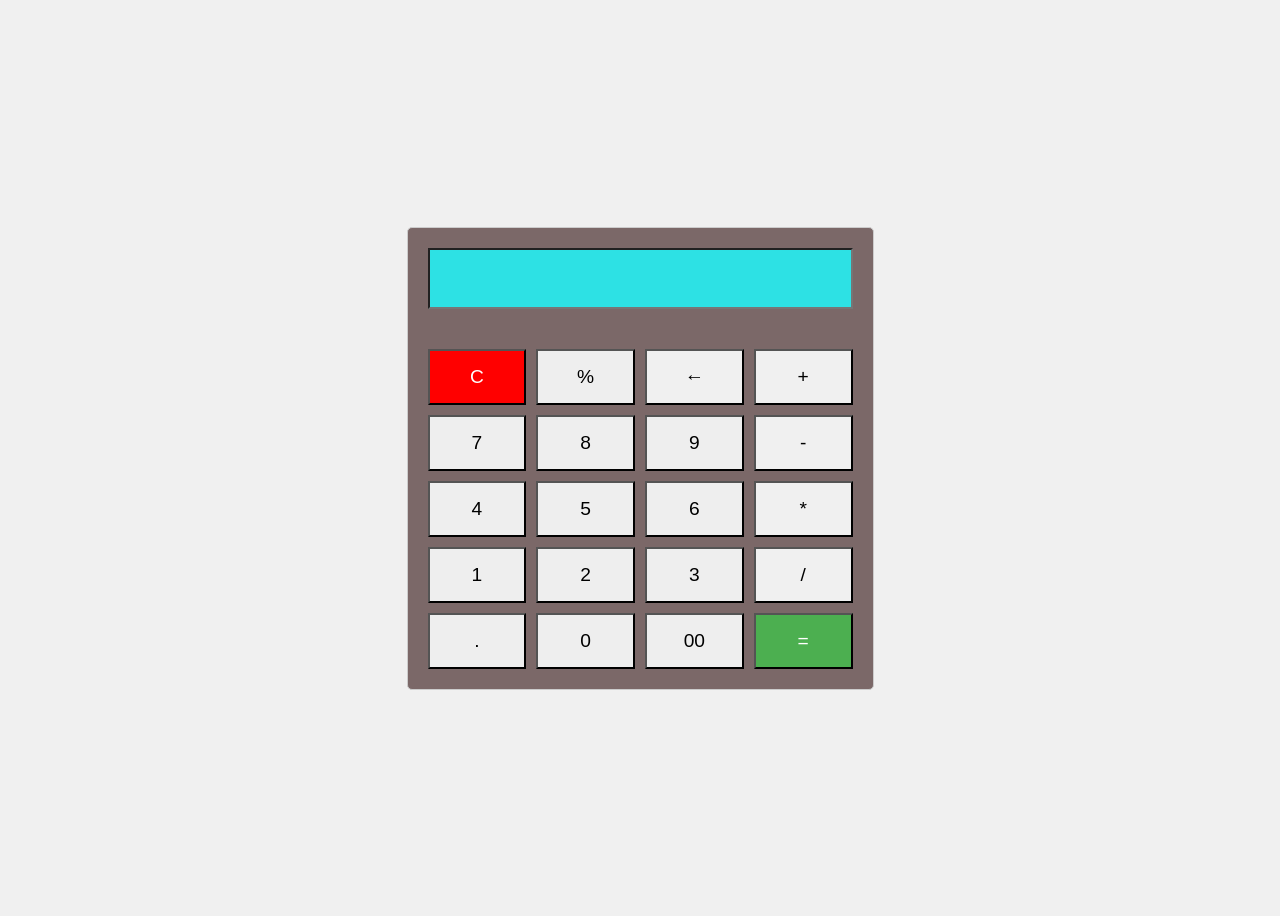
<file: index.html>
<!DOCTYPE html>
<html>
<head>
<title>Calculator</title>
<link rel="stylesheet" href="assignment1.css">
</head>
<body>

<div class="calculator">
  <input type="text" class="display" id="display" readonly>
  <div class="buttons">
    <button data-value="C"class="clear">C</button>
    <button data-value="%">%</button>
    <button data-value="←"class="operator">←</button>
    <button data-value="+"class="operator">+</button>
    <button data-value="7">7</button>
    <button data-value="8">8</button>
    <button data-value="9">9</button>
    <button data-value="-" class="operator">-</button>
    <button data-value="4">4</button>
    <button data-value="5">5</button>
    <button data-value="6">6</button>
    <button data-value="*" class="operator">*</button>
    <button data-value="1">1</button>
    <button data-value="2">2</button>
    <button data-value="3">3</button>
    <button data-value="/" class="operator">/</button>
    <button data-value=".">.</button>
    <button data-value="0">0</button>
    <button data-value="00">00</button>
    <button data-value="=" class="equal">=</button>
    
   
  </div>
</div>
<script src="assignment1.js"></script>
</body>
</html>
</file>
<file: assignment1.css>
body {
    display: flex;
    justify-content: center;
    align-items: center;
    height: 100vh;
    background-color: #f0f0f0;
  }

  .calculator {
    border: 1px solid #ccc;
    border-radius: 5px;
    padding: 20px;
    background-color: #7b6868;
  }

  .display {
    margin-bottom: 40px;
    padding: 10px;
    text-align: right;
    font-size: 2rem;
    background-color: #2de1e4;
  }

  .buttons {
    display: grid;
    grid-template-columns: repeat(4, 1fr);
    grid-gap: 10px;
  }

  button {
    padding: 15px;
    font-size: 1.2em;
    background-color: #eee;
    cursor: pointer;
  }

  button:hover {
    background-color: #ddd;
  }

  .operator {
    background-color: #f0f0f0;
  }

  .equal {
    background-color: #4CAF50;
    color: white;
  }
  .clear{
    background-color: red;
    color: white;
  }
</file>
